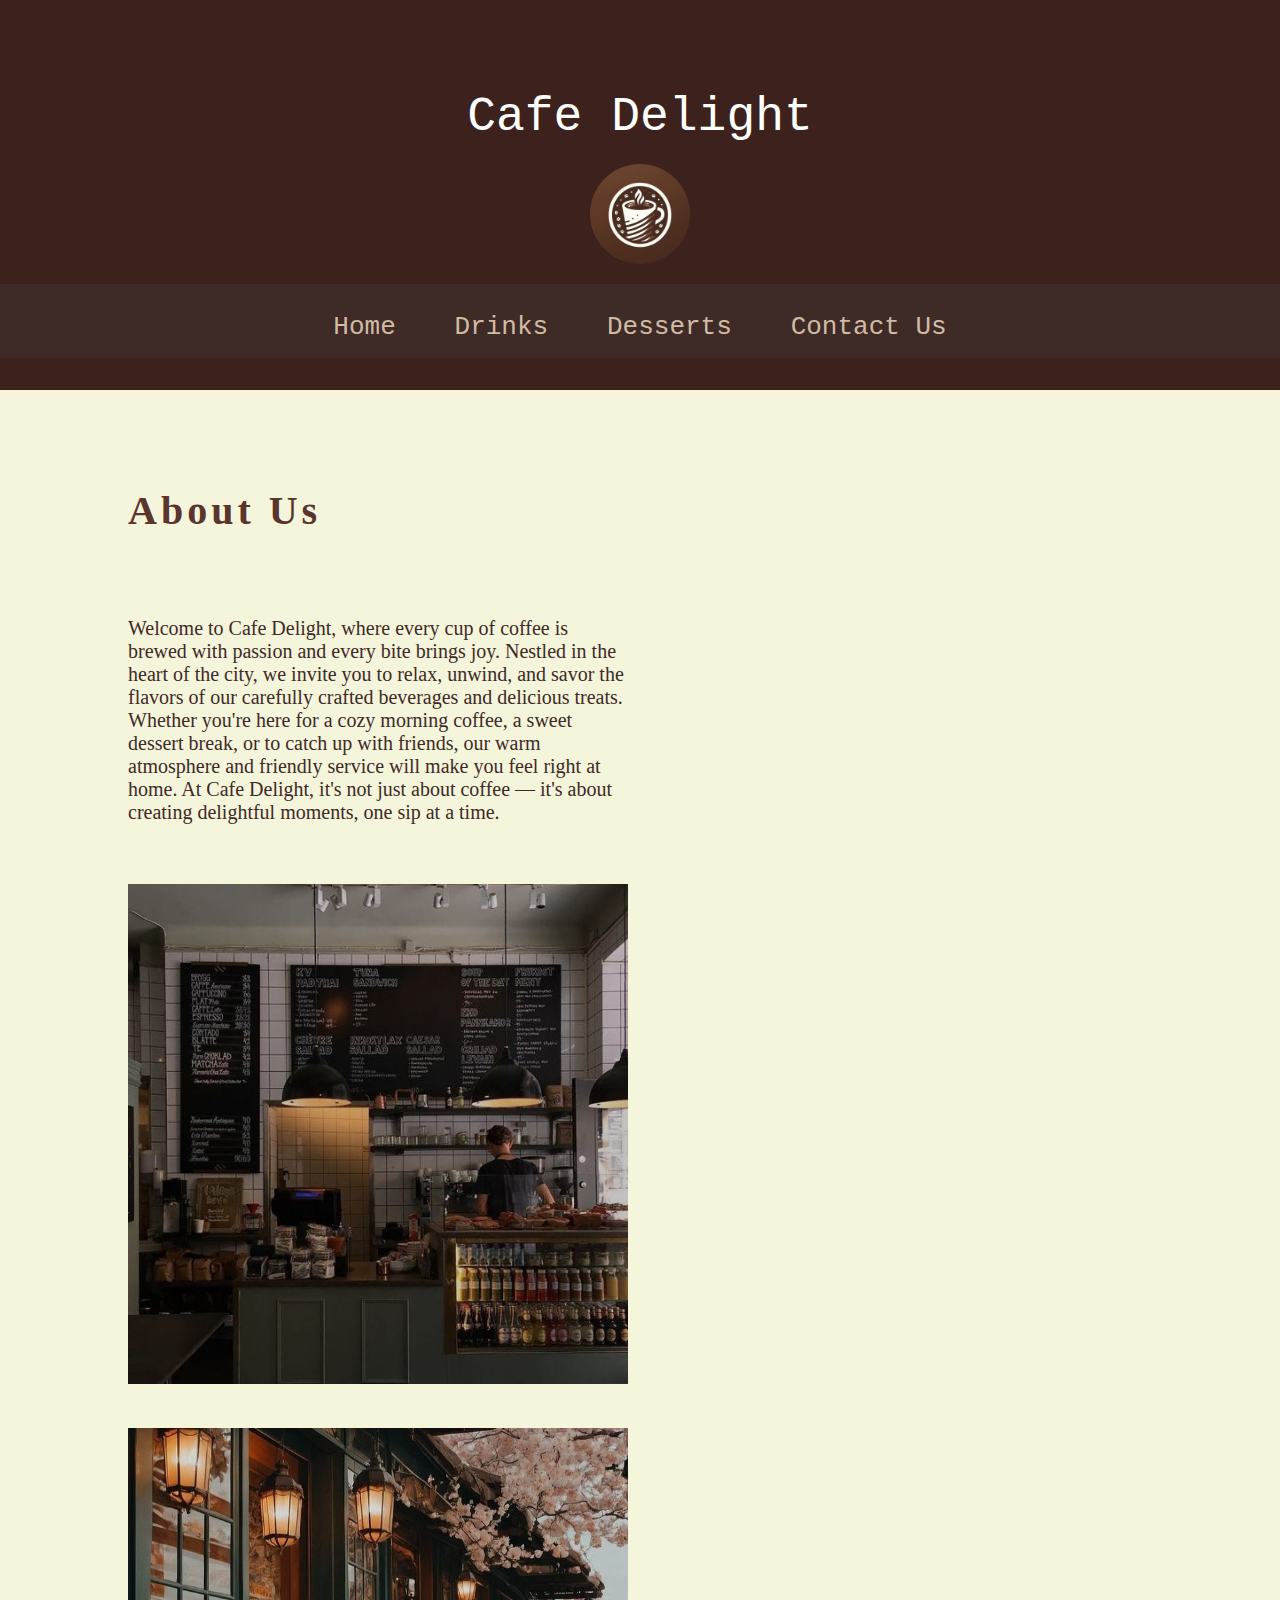
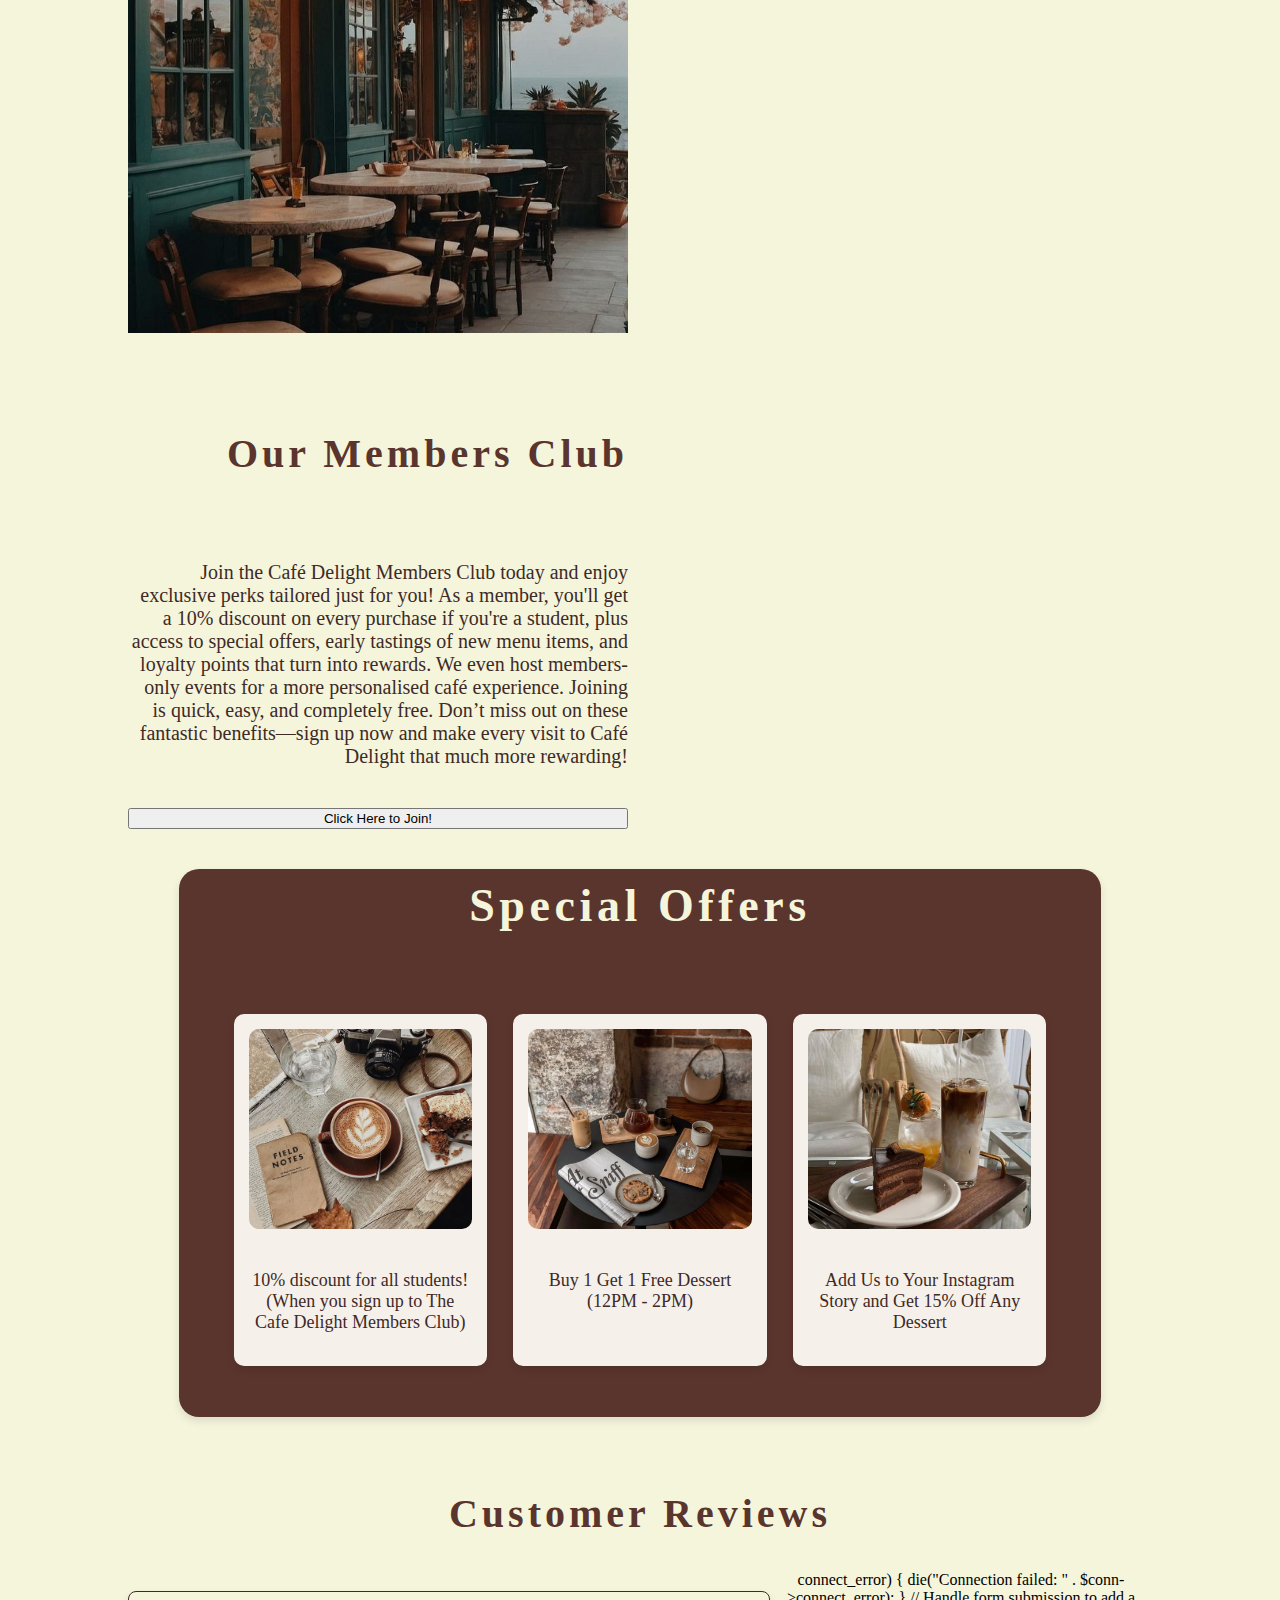
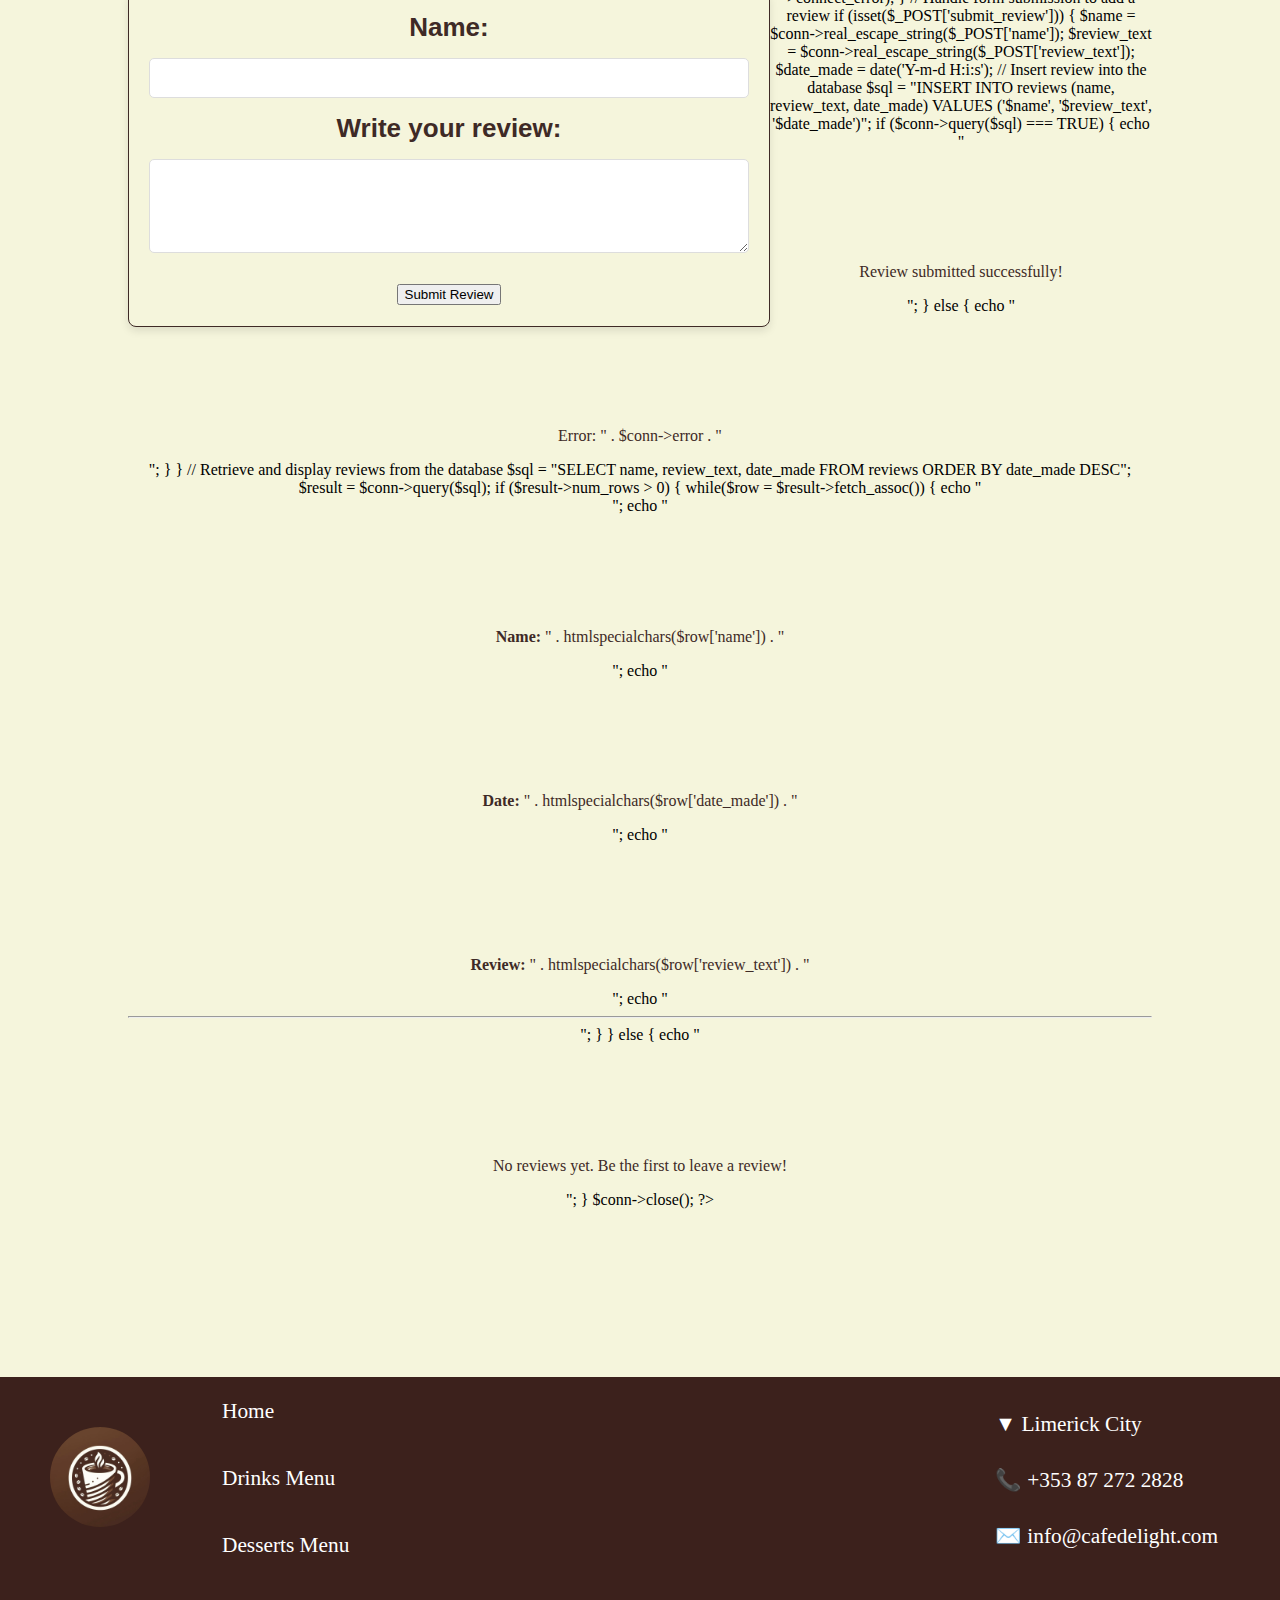
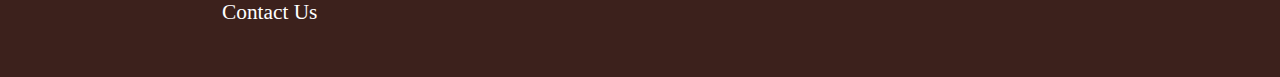
<file: index.html>
<!DOCTYPE html>
<html lang="en">

<head>
  <meta charset="utf-8">
  <meta name="viewport" content="width=device-width">
  <title>Cafe Delight</title>
  <link href="index.css" rel="stylesheet" type="text/css" />
  <link rel="icon" href="images/logo.jpg">
</head>

<body>

 

  <!-- First Section of Page -->
  <section class="top_banner">
    Cafe Delight
    <br />
    <div class="logo-img">
      <img src="images/logo.jpg" width="100px">
    </div>

    <!-- Navigation Bar -->
    <div class="navbar">
      <a href="index.html">Home</a>
      <a href="drinks.html">Drinks</a>
      <a href="desserts.html">Desserts</a>
      <a href="contact.html">Contact Us</a>
    </div>
  </section>
  <!-- Third Section of Page -->
  <section class="main">
    <div class="about-us">
      <h2>About Us</h2>
      <p>Welcome to Cafe Delight, where every cup of coffee is brewed with passion and every bite brings joy. Nestled in
        the heart of the city, we invite you to relax, unwind, and savor the flavors of our carefully crafted beverages
        and delicious treats. Whether you're here for a cozy morning coffee, a sweet dessert break, or to catch up with
        friends, our warm atmosphere and friendly service will make you feel right at home. At Cafe Delight, it's not
        just about coffee — it's about creating delightful moments, one sip at a time.</p>

 
    </div>

    <div class="about-us-img">
      <img src="images/about-usimg.jpg" width="500px" alt="History Image">
    </div>
    <div class="history-img">
      <img src="images/history.jpg" width="500px" alt="History Image">
    </div>

    <div class="history">
      <h2>Our Members Club</h2>
      <p>Join the Café Delight Members Club today and enjoy exclusive perks tailored just for you! As a member, you'll get a 10% discount on every purchase if you're a student, plus access to special offers, early tastings of new menu items, and loyalty points that turn into rewards. We even host members-only events for a more personalised café experience. Joining is quick, easy, and completely free. Don’t miss out on these fantastic benefits—sign up now and make every visit to Café Delight that much more rewarding!

      </p>
	  
	  <button class="history" onclick="window.location.href='member.php';">Click Here to Join!</button>
    </div>

 <section class="special-deals">
  <h2>Special Offers</h2>
  <div class="deals-container">
    <div class="deal-item">
      <img src="images/deal1.jpg" alt="Special Deal 1" class="deal-img">
      <p>10&percnt; discount for all students! (When you sign up to The Cafe Delight Members Club)</p>
    </div>
    <div class="deal-item">
      <img src="images/deal-2.jpg" alt="Special Deal 2" class="deal-img">
      <p>Buy 1 Get 1 Free Dessert (12PM - 2PM)</p>
    </div>
    <div class="deal-item">
      <img src="images/deal3.jpg" alt="Special Deal 3" class="deal-img">
      <p>Add Us to Your Instagram Story and Get 15% Off Any Dessert</p>
    </div>
  </div>
</section>  


<section class="reviews">
      <h2>Customer Reviews</h2>

      <!-- Review Form -->
      <form action="" method="POST">
        <label for="name">Name:</label>
        <input type="text" id="name" name="name" maxlength="30" required>

        <label for="review_text">Write your review:</label>
        <textarea id="review_text" name="review_text" rows="4" cols="50" required></textarea>
        
        <button type="submit" name="submit_review">Submit Review</button>
      </form>

      <!-- Displaying Reviews -->
      <div class="review-list">
        <?php
          // Database connection
          $conn = new mysqli('localhost', 'username', 'password', 'db_et4132_group14');
          if ($conn->connect_error) {
              die("Connection failed: " . $conn->connect_error);
          }

          // Handle form submission to add a review
          if (isset($_POST['submit_review'])) {
              $name = $conn->real_escape_string($_POST['name']);
              $review_text = $conn->real_escape_string($_POST['review_text']);
              $date_made = date('Y-m-d H:i:s');

              // Insert review into the database
              $sql = "INSERT INTO reviews (name, review_text, date_made) VALUES ('$name', '$review_text', '$date_made')";
              if ($conn->query($sql) === TRUE) {
                  echo "<p>Review submitted successfully!</p>";
              } else {
                  echo "<p>Error: " . $conn->error . "</p>";
              }
          }

          // Retrieve and display reviews from the database
          $sql = "SELECT name, review_text, date_made FROM reviews ORDER BY date_made DESC";
          $result = $conn->query($sql);

          if ($result->num_rows > 0) {
              while($row = $result->fetch_assoc()) {
                  echo "<div class='review-item'>";
                  echo "<p><strong>Name:</strong> " . htmlspecialchars($row['name']) . "</p>";
                  echo "<p><strong>Date:</strong> " . htmlspecialchars($row['date_made']) . "</p>";
                  echo "<p><strong>Review:</strong> " . htmlspecialchars($row['review_text']) . "</p>";
                  echo "</div><hr>";
              }
          } else {
              echo "<p>No reviews yet. Be the first to leave a review!</p>";
          }

          $conn->close();
        ?>
      </div>
    </section>
    
    
</section>


  
  <!-- Footer -->
    <footer class="footer">
      <div class="footimg">
          <img src="images/logo.jpg" width="100px">
      </div>

      <table class="info-table">
          <tr>
              <td>&#9660; Limerick City</td>
            </tr>
            <tr>
              <td>📞 +353 87 272 2828</td>
            </tr>
            <tr>
              <td>✉️ info@cafedelight.com</td>
            </tr>
      </table>

      <table class="foot-nav">
          <tr>
              <td><a href="index.html">Home</a></td>
          </tr>
          <tr>
              <td><a href="drinks.html">Drinks Menu</a></td>
          </tr>
          <tr>
              <td><a href="desserts.html">Desserts Menu</a></td>
          </tr>
          <tr>
              <td><a href="contact.html">Contact Us</a></td>
          </tr>
      </table>
  </footer>


</body>

</html>
</file>
<file: index.css>
html,
  body {
    margin: 0;
    padding: 0;
    height: 100%;
    background-color: beige;
    text-align: center;
	font-family: tahoma;
  }
  

  .top_banner {
  background-color: #3C211C;
  width: 100%;
  height: 300px;
  padding-top: 90px;
  color: white;
  font-family: Courier;
  text-align: center;
  font-size: 36pt;
}

.logo-img img {
  width: 100px;  /* Set width */
  height: 100px; /* Set height (same as width for a perfect circle) */
  border-radius: 50%; /* Makes the image round */
  display: block;
  margin: 20px auto; /* Center the image with vertical margin */
}

.navbar {
  background-color: #3e2a26; 
  text-align: center; 
  padding: 10px;
}

.navbar a {
  text-decoration: none; 
  color: #d2bba4; 
  font-size: 26px;
  margin: 0 15px;
}

.navbar a:hover {
  color: #fff; 
}
  
  
  
  /* Main Section Styling */
  .main {
    padding: 10%;
    padding-top: 5%;
    display: flex;
    flex-wrap: wrap;
    gap: 40px;
    justify-content: space-between;
    align-items: flex-start;  
  }
  .main h2 {
    font-size: 40px;
    letter-spacing: 0.2ch;
    color: #5a352e;
  }
  .main p{
    font-size: 20px;
    color: #3e2a26;
    padding-top: 10%;
  }

  
  .main::after {
    content: "";
    display: table;
    clear: both;
  }
  
.special-deals {
  background-color: #5a352e; 
  padding: 5%; /* Reduce padding slightly for better fit */
  margin: 0 auto; /* Center the section horizontally */
  width: 80%; /* Adjust width to make it centered and proportional */
  text-align: center;
  border-radius: 20px;
  display: flex; /* Use Flexbox for alignment */
  flex-direction: column; /* Stack items vertically */
  justify-content: center; /* Center items vertically */
  align-items: center; /* Center items horizontally */
   box-shadow: 0px 4px 8px rgba(0, 0, 0, 0.1); /* Add subtle shadow for effect */
}

.special-deals h2 {
  float: center;
  font-size: 46px;
  letter-spacing: 0.2ch;
  color: beige; 
  margin: -5% 0 10% 0;
}


/* Deals Container */
.deals-container {
  display: flex;
  gap: 20px; 
  justify-content: space-around; 
  flex-wrap: wrap; 
}

/* Individual Deal Item */
.deal-item {
  background-color: #F6F0EA; 
  padding: 15px;
  border-radius: 10px;
  box-shadow: 0px 4px 8px rgba(0, 0, 0, 0.1); 
  width: calc(33.33% - 20px); 
  box-sizing: border-box;
}

/* Deal Image */
.deal-img {
  width: 100%; 
  height: 200px;
  object-fit: cover; 
  border-radius: 10px;
}

/* Deal Description */
.deal-item p {
  font-size: 18px;
  color: #3e2a26; 
  margin-top: 15px;
}

/* Responsive Styling for Smaller Screens */
@media (max-width: 768px) {
  .deal-item {
    width: calc(50% - 20px);
    margin-bottom: 20px;
  }
}

@media (max-width: 480px) {
  .deal-item {
    width: 100%; 
    margin-bottom: 20px;
  }
}
form {
	text-align: center;
    color: white;
    font-family: Tahoma, sans-serif;
    font-size: 26px;
    padding: 20px;
    border-radius: 10px;
    max-width: 500px; /* Limit form width */
    float: left;
   
}

form input, form textarea {
    width: 100%; /* Make the inputs take full width */
    padding: 10px;
    margin-top: 5px;
    border: 1px solid #ccc; /* Subtle border */
    border-radius: 5px;
    box-sizing: border-box; /* Ensures padding doesn’t increase overall width */
}

form input[type="submit"], form input[type="reset"] {
    width: auto; /* Make buttons auto width */
    padding: 10px 20px;
    background-color: #3C211C; /* Button background */
    color: white;
    border: none;
    border-radius: 5px;
    cursor: pointer;
    margin-right: 10px; /* Space between buttons */
}

form input[type="submit"]:hover, form input[type="reset"]:hover {
    background-color: #5a352e; /* Darken button on hover */
}




  .footer {
  background-color: #3C211C; 
  height: 300px;
  color: white; 
  clear: both; 
  font-family: Tahoma;
  font-size: 16pt;
}

.footimg img {
  width: 100px;  /* Set width */
  height: 100px; /* Set height (same as width for a perfect circle) */
  border-radius: 50%; /* Makes the image round */
  display: block;
  margin: 0 auto; /* Center the image */
  float: left;
  padding: 50px;
}

.info-table {
  width: 300px; /* Makes the table take full width */
  border-collapse: collapse; /* Combines borders of adjacent cells */
  color: white;
  float: right;
  margin: 20px 0; /* Adds some space above and below the table */
}

th, td { /* Styles for table header and data cells */
  padding: 15px; /* More padding for better spacing */
  text-align: left; /* Aligns text to the left */
}

.foot-nav {
  width: 200px; 
  color: #FFFFFF; 
}

.foot-nav a {
  text-decoration: none; /* Removes underlines */
  color: #FFFFFF; /* Sets link color to white */
  display: block; /* Makes the entire cell clickable */
  padding: 5px; /* Adds padding around the links */
}

.foot-nav a:hover {
  background-color: #e0e0e0; /* Light gray on hover */
  color: #000000; /* Black text on hover */
}

.review-slider{
	float: right;
    max-height: 500px; /* Adjust height as needed */
    overflow-y: auto;  /* Adds vertical scrollbar */
    padding: 10px;
    border: 1px solid #ccc; /* Optional: adds a border around the review container */
    margin-top: 20px;


}
.review-sector {
    padding: 10%;
    display: flex;
    flex-wrap: wrap;
    gap: 20px;
    justify-content: center; /* Centers items horizontally */
    align-items: center; /* Centers items vertically */
    height: 900px;
    text-align: center; /* Ensures text inside items is centered */
}

/* Review Form Container */
.reviews form {
  max-width: 600px;
  margin: 20px auto;
  padding: 20px;
  border: 1px solid #3e2a26; /* Matches navbar color */
  border-radius: 8px;
  background-color: beige; /* Beige background to match overall theme */
  box-shadow: 0 4px 8px rgba(0, 0, 0, 0.1);
  font-family: Tahoma, sans-serif;
  float: left;
}

/* Input and Textarea Styling */
.reviews form label {
  display: block;
  font-weight: bold;
  margin-bottom: 10px;
  color: #3e2a26; /* Dark brown */
  
}

.reviews form input[type="text"],
.reviews form textarea {
  width: 100%;
  padding: 10px;
  margin-bottom: 15px;
  border: 1px solid #ddd;
  border-radius: 5px;
  font-size: 16px;
  background-color: #fff;
  color: #333;
  box-sizing: border-box;
  font-family: Tahoma, sans-serif;
}

.reviews form input[type="text"]:focus,
.reviews form textarea:focus {
  border-color: #a67d4d; /* Lighter coffee color for focus */
  outline: none;
}

/* Button Styling */
.reviews-button[type="submit"] {
  width: 100%;
  padding: 10px;
  font-size: 18px;
  font-weight: bold;
  color: #fff;
  background-color: #3e2a26; /* Dark brown color */
  border: none;
  border-radius: 5px;
  cursor: pointer;
  transition: background-color 0.3s ease;
}

.reviews form button[type="submit"]:hover {
  background-color: #8b5e36; /* Darker shade on hover */
}

/* Message Styling */
.reviews p {
 
  font-size: 16px;
  color: #3e2a26;
  margin-top: 10px;
}

.reviews p.error {
  color: #f44336; /* Red for error message */
}

  /* About Us Text */
  .about-us {
    width: 500px;
    float: left;
  }
  
  /* About Us Image */
  .about-us-img {
    width: 500px;
    float: right;
  }
  .about-us h2{
    text-align: left;
  }
  .about-us  p{
    text-align: left;
  }

  /* History Image */
  .history-img {
    width: 500px;
    float: left;
  }
  
  /* History Text */
  .history {
    width: 500px;
    float: right;
    margin-top: 20px;
  }
  .history h2{
    text-align: right;
  }
  .history  p{
    text-align: right;
  }
  
  .member-club {
    width: 45%;
    float: left;
    margin: 20px;
}

.member-club h2 {
  text-align: left;
}

.member-club p {
    text-align: left;
  }

.form-button-container {
    text-align: left;
    margin: 30px 0;
}

.member-button {
    background-color: #3e2a26;
    color: #fff;
    padding: 12px 20px;
    font-size: 18px;
    border: none;
    border-radius: 8px;
    cursor: pointer;
    transition: background-color 0.3s ease;
}

.member-button:hover {
    background-color: #5a352e;
}

.member-club-img {
    width: 45%;
    float: right;
    margin: 20px;
}

.member-club-img img {
    width: 100%;
    border-radius: 8px;
}
  .main::after {
    content: "";
    display: table;
    clear: both;
  }
/* Slider Container */
.review-slider-container {
    display: flex;
    align-items: center;
    gap: 10px;
    overflow: hidden;
    width: 100%; /* Adjust as needed */
    position: relative;
}

/* Navigation Arrows */
.nav-arrow {
    background: none;
    border: none;
    font-size: 2rem;
    cursor: pointer;
    z-index: 1;
}

/* Reviews Wrapper */
.review-slider {
    display: flex;
    gap: 20px;
    overflow-x: auto;
    scroll-behavior: smooth;
    width: calc(100% - 50px); /* Leaves space for arrows */
    padding: 10px;
    box-sizing: border-box;
}

/* Hide Scrollbar */
.review-slider::-webkit-scrollbar {
    display: none;
}
.review-slider {
    -ms-overflow-style: none; /* IE 10+ */
    scrollbar-width: none; /* Firefox */
}

/* Individual Review Cards */
.review-card {
    flex: 0 0 300px; /* Card width */
    border: 1px solid #ccc;
    border-radius: 10px;
    padding: 15px;
    box-shadow: 0 4px 6px rgba(0, 0, 0, 0.1);
    background-color: #5a352e;
	color: white;
    text-align: center;
    overflow: hidden;
}

/* Card Heading */
.review-card h3 {
    font-size: 1.2rem;
    font-weight: bold;
    margin-bottom: 10px;
}

/* Card Text */
.review-card p {
    font-size: 0.9rem;
    line-height: 1.4;
    color: white;
}
</file>
